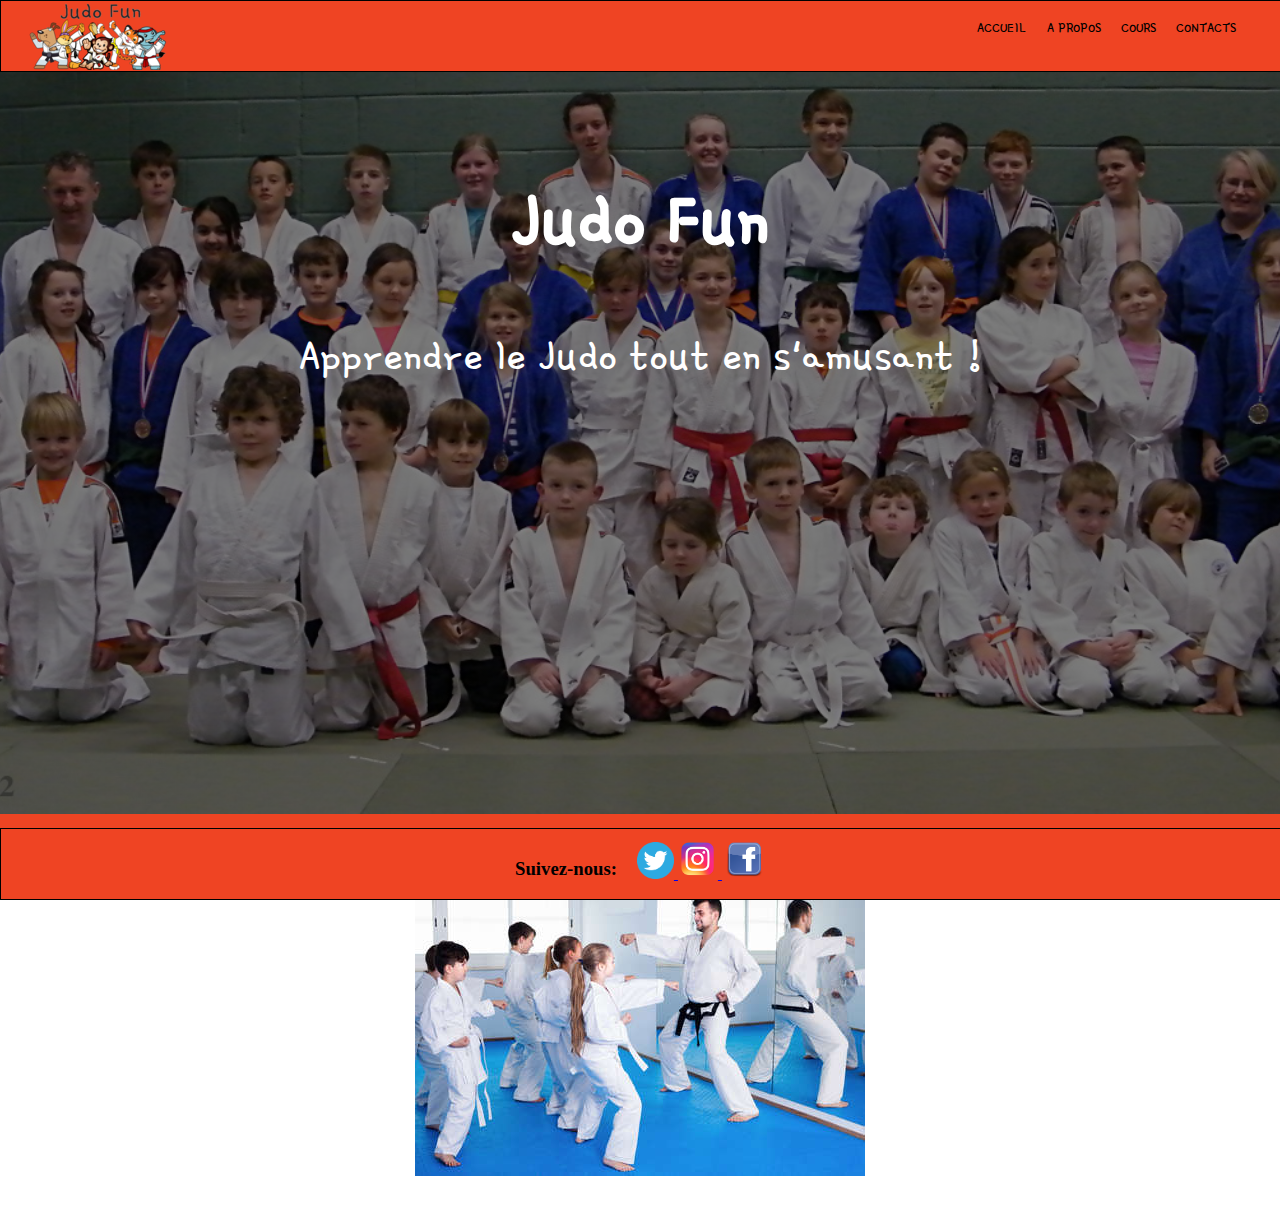
<file: judoFun/index.html>
<!DOCTYPE html>
<html lang="fr">
<head>
    <meta charset="UTF-8">
    <link href="images/logo_judofun_1.png" rel="icon"> <!-- Favicons -->
    <meta http-equiv="X-UA-Compatible" content="IE=edge">
    <meta name="viewport" content="width=device-width, initial-scale=1.0">
    <link rel="stylesheet" href="style.css">
    <link rel="preconnect" href="https://fonts.gstatic.com"> 
<link href="https://fonts.googleapis.com/css2?family=Gamja+Flower&display=swap" rel="stylesheet"> 
    <title>Judo FUN</title>
    
</head>
<body>
  <header>
    <div id="logoJudo">
        <img src="images/logo_judofun_4.png" alt="logo du club judo">
    </div>
    <nav>
        <ul class="responsive">
            <li><a href="index.html">accueil</a></li>
            <li><a href="aPropos.html">A propos</a></li>
            <li><a href="cours.html">cours</a></li>
            <li><a href="contact.html">contacts</a></li>
        </ul>
    </nav>
</header>
  <!--Image du groupe-->
  <div class="hero-image">
    <div class="text">
      <h1>Judo Fun</h1>
      <p>Apprendre le Judo tout en s'amusant !</p>
     </div>
  </div> 
<!-- Actualités -->
<div class="rectangle_rouge">
  <h2><stong>Les News du Club</stong></h2>
</div>

    <div class="slider">
      <div class="slides">
        <div class="slide">
          <img src="images/kid_1.jpg"  alt="enfants tenue judo">
        </div>
        <div class="slide">
          <img src="images/kid_2.jpg" alt="enfants tenue judo">
        </div>
        <div class="slide">
          <img src="images/kid_3.jpg" alt="enfants tenue judo">
        </div>
        <div class="slide">
          <img src="images/kid_4.jpg" alt="enfants tenue judo">
        </div>
        <div class="slide">
          <img src="images/kid_5.jpg" alt="enfants tenue judo">
        </div>
        <div class="slide">
          <img src="images/kid_1.jpg"  alt="enfants tenue judo">
        </div>
      </div>
    </div>
 
<footer>
  <div class="footer">
    <h3>Suivez-nous:</h3>   
      <a href="#" class="logos">
        <img src="images/logo_twitter.png" alt="logo de twitter" width="37px">
        <img src="images/logo_instagram.png" alt="logo de instagram" width="40px">
        <img src="images/logo_facebook.png" alt="logo de facebook" width="45px">
     </a>
  </div>
</footer>
 </body>
</html>
</file>
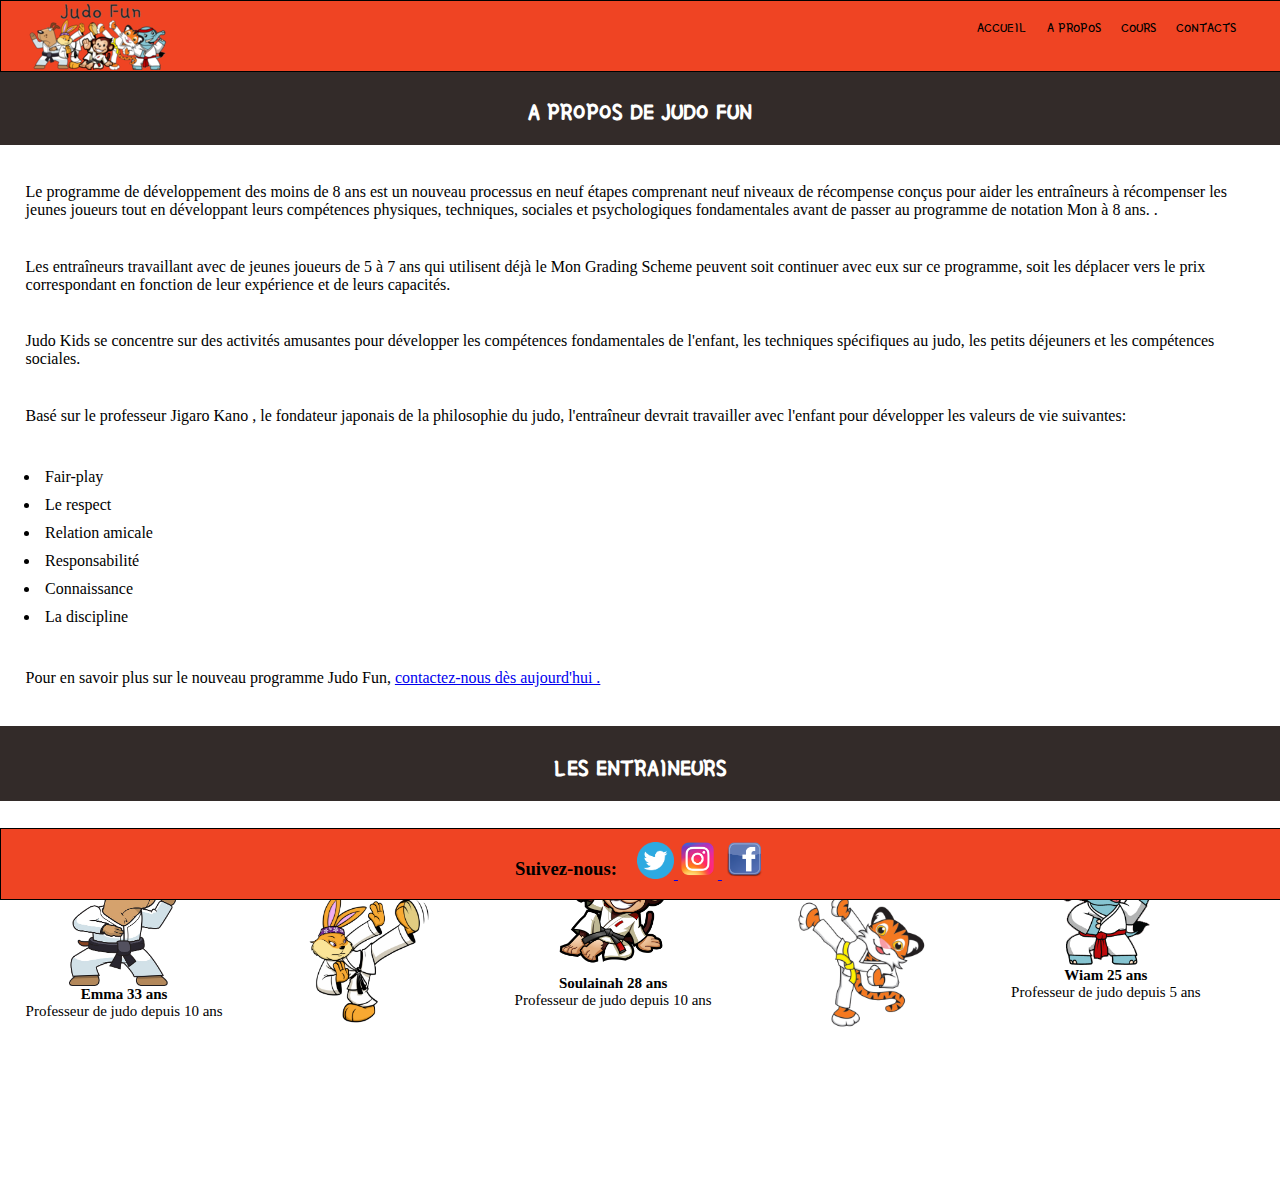
<file: judoFun/aPropos.html>
<!DOCTYPE html>
<html lang="en">
<head>
    <meta charset="UTF-8">
    <link href="images/logo_judofun_1.png" rel="icon"> <!-- Favicons -->
    <meta name="viewport" content="width=device-width, initial-scale=1.0">
    <link rel="stylesheet" href="aPropos.css">
    <link rel="preconnect" href="https://fonts.gstatic.com"> 
    <link href="https://fonts.googleapis.com/css2?family=Gamja+Flower&display=swap" rel="stylesheet">
    <title>Judo Kids</title>
</head>
<body>
    <!--A PROPOS-->
    <header>
            <div id="logoJudo">
                <img src="images/logo_judofun_4.png" alt="logo du club judo">
            </div>
            <nav>
                <ul class="responsive">
                    <li><a href="index.html">accueil</a></li>
                    <li><a href="aPropos.html">A propos</a></li>
                    <li><a href="cours.html">cours</a></li>
                    <li><a href="contact.html">contacts</a></li>
                </ul>
            </nav>
    </header>
    <section>
        <article>
            <h1>a propos de judo fun</h1>
            <p>Le programme de développement des moins de 8 ans est un nouveau processus en neuf étapes comprenant 
                neuf niveaux de récompense conçus pour aider les entraîneurs à récompenser les jeunes joueurs tout 
                en développant leurs compétences physiques, techniques, 
                sociales et psychologiques fondamentales avant de passer au programme de notation Mon à 8 ans. .</p>
            <p>Les entraîneurs travaillant avec de jeunes joueurs de 5 à 7 ans qui utilisent déjà le Mon Grading 
                Scheme peuvent soit continuer avec eux sur ce programme, 
                soit les déplacer vers le prix correspondant en fonction de leur expérience et de leurs capacités.</p>
            <p>Judo Kids se concentre sur des activités amusantes pour développer les compétences fondamentales de l'enfant, 
                les techniques spécifiques au judo, les petits déjeuners et les compétences sociales.</p>
            <p>Basé sur le professeur Jigaro Kano , le fondateur japonais de la philosophie du judo, 
                l'entraîneur devrait travailler avec l'enfant pour développer les valeurs de vie suivantes:</p>
            <ul>
                <li>Fair-play</li>
                <li> Le respect</li>  
                <li> Relation amicale</li>
                <li> Responsabilité</li>
                <li>Connaissance</li>
                <li> La discipline</li>
            </ul>
            <p>Pour en savoir plus sur le nouveau programme Judo Fun, <a href="#">contactez-nous dès aujourd'hui .</a></p>
        </article>
        <article>
            <h1>les entraineurs</h1>
            <div class="imagesJudo">
                <p class="center"><img src="images/judo_dog.png" alt="image de dog" width="110px"><strong>Emma 33 ans</strong> <span>Professeur de judo depuis 10 ans</span></p>
                <p class="center"><strong>Meryem 31 ans</strong> <span>Professeur de judo depuis 2 ans</span><img src="images/judo_bunny.png" alt="image de bunny" width="120px"></p>
                <p class="center"><img src="images/judo_monkey.png" alt="image de monkey" width="120px"><strong>Soulainah 28 ans</strong> <span>Professeur de judo depuis 10 ans</span></p>
                <p class="center"><strong>Marcela 35 ans</strong> <span>Professeur de judo depuis 15 ans</span><img src="images/judo_tiger.png" alt="image de tiger" width="160px"></p>
                <p class="center"><img src="images/judo_elephant.png" alt="image d'elephant" width="110px"><strong>Wiam 25 ans</strong> <span>Professeur de judo depuis 5 ans</span></p>
            </div>
        </article>
    </section>
    <footer>
        <div class="footer">
          <h3>Suivez-nous:</h3>   
            <a href="#" class="logos">
              <img src="images/logo_twitter.png" alt="logo de twitter" width="37px">
              <img src="images/logo_instagram.png" alt="logo de instagram" width="40px">
              <img src="images/logo_facebook.png" alt="logo de facebook" width="45px">
           </a>
        </div>
      </footer>
</body>
</html>
</file>
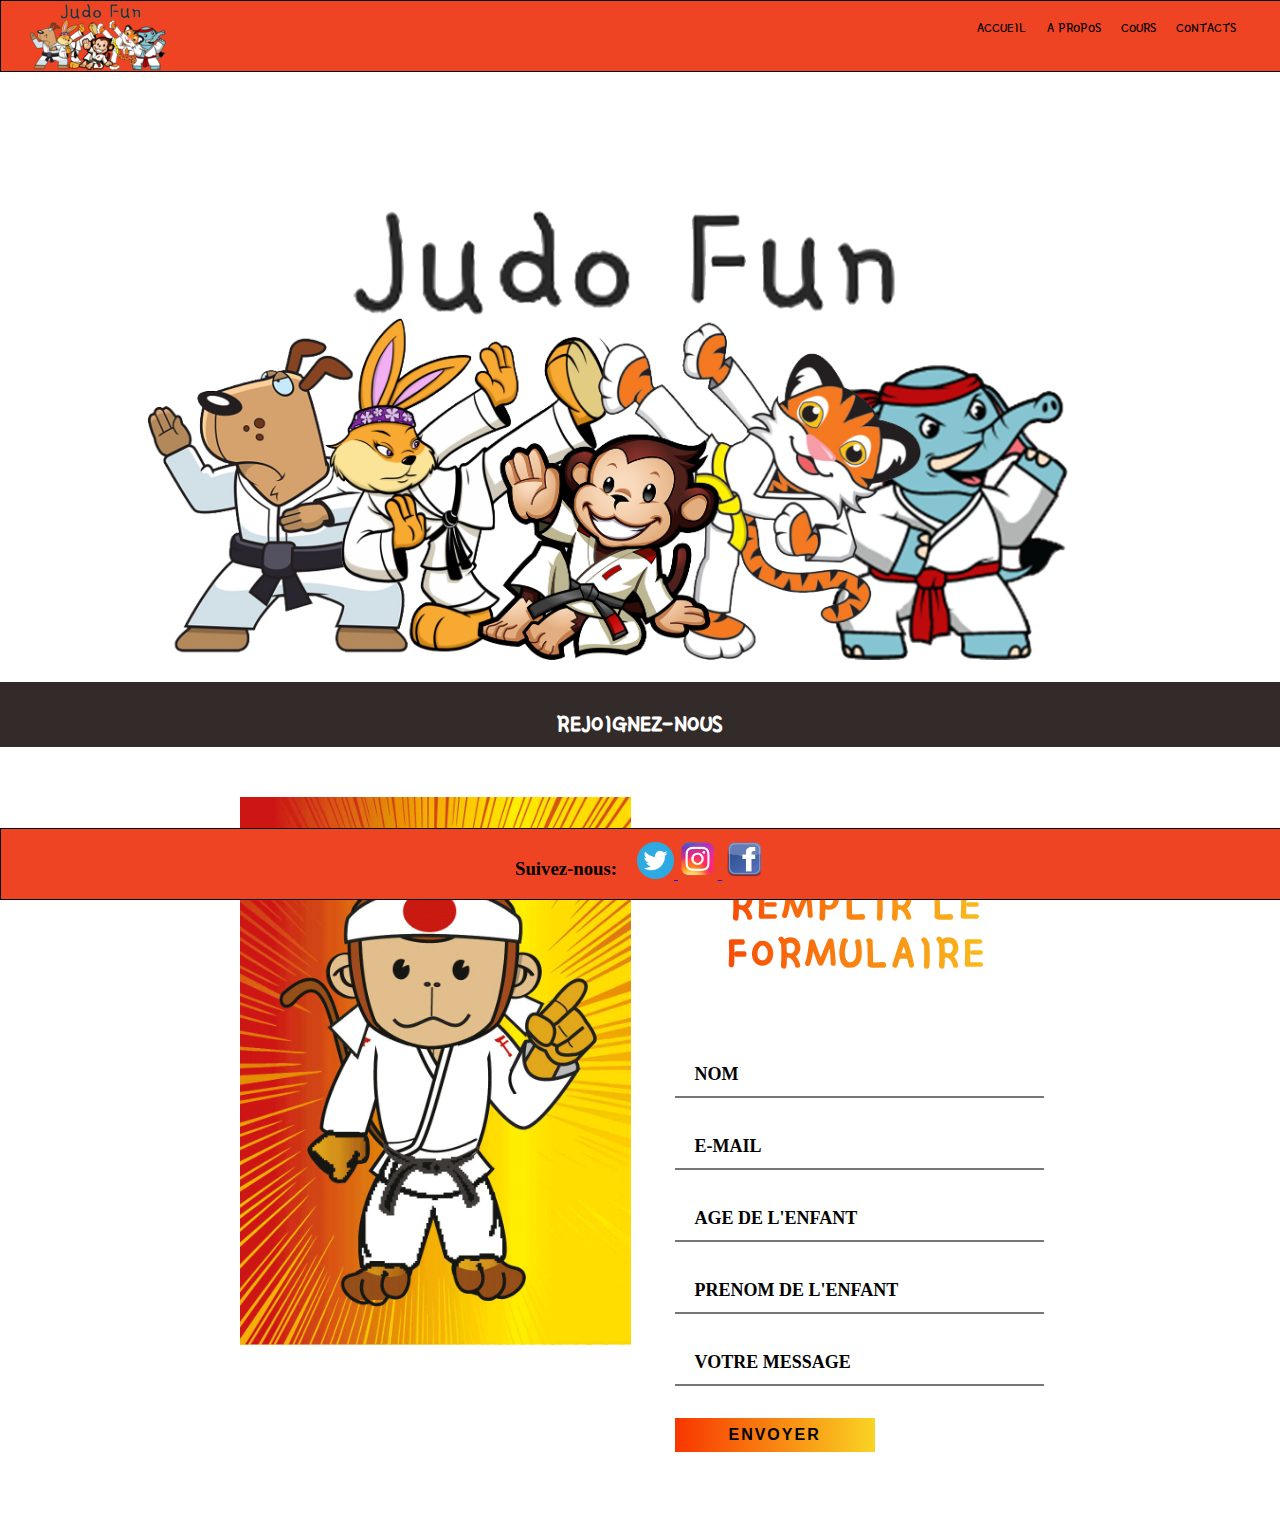
<file: judoFun/contact.html>
<!DOCTYPE html>
<html lang="en">
<head>
    <meta charset="UTF-8">
    <link href="images/logo_judofun_1.png" rel="icon"> <!-- Favicons -->
    <meta name="viewport" content="width=device-width, initial-scale=1.0">
    <link rel="stylesheet" href="contact.css">
    <link href="https://fonts.googleapis.com/css2?family=Gamja+Flower&display=swap" rel="stylesheet">
    <title>Judo_Projet</title>
</head>
<body>
    <header>
        <div id="logoJudo">
            <img src="images/logo_judofun_4.png" alt="logo du club judo">
        </div>
        <nav>
            <ul>
                <li><a href="index.html">accueil</a></li>
                <li><a href="aPropos.html">A propos</a></li>
                <li><a href="cours.html">cours</a></li>
                <li><a href="contact.html">contacts</a></li>
            </ul>
        </nav>
</header>
    <div class="banniere">
        <img class="pic" src="images/logo_judofun_8.png" alt="judo_logo">
    </div>
    <h2>rejoignez-nous</h2>
    <section class="get-in-touch">
       
        <div class="flex-section">
            <div>
                <img src="images/judo_gif.gif" alt="" width=90%>
            </div>
                <form class="contact-form row">
                    <h1 class="title">VEUILLEZ REMPLIR LE FORMULAIRE</h1>
                   <div class="form-field col-lg-6">
                      <input id="name" class="input-text js-input" type="text" required>
                      <label class="label" for="name">NOM</label>
                   </div>
                   <div class="form-field col-lg-6 ">
                      <input id="email" class="input-text js-input" type="email" required>
                      <label class="label" for="email">E-MAIL</label>
                   </div>
                   <div class="form-field col-lg-6 ">
                      <input id="number" class="input-text js-input" type="number" min="4" max="15" required>
                      <label class="label" for="company">AGE DE L'ENFANT</label>
                   </div>
                   <div class="form-field col-lg-6">
                        <input id="name" class="input-text js-input" type="text" required>
                        <label class="label" for="name">PRENOM DE L'ENFANT</label>
                    </div>
                   <div class="form-field col-lg-12">
                      <input id="message" class="input-text js-input" type="text" required>
                      <label class="label" for="message">VOTRE MESSAGE</label>
                   </div>
                   <div class="form-field col-lg-12">
                      <input class="submit-btn" type="submit" value="envoyer">
                   </div>
                </form>
             </section>
            </div>
        </section>

        <footer>
            <div class="footer">
              <h3>Suivez-nous:</h3>   
                <a href="#" class="logos">
                  <img src="images/logo_twitter.png" alt="logo de twitter" width="37px">
                  <img src="images/logo_instagram.png" alt="logo de instagram" width="40px">
                  <img src="images/logo_facebook.png" alt="logo de facebook" width="45px">
               </a>
            </div>
          </footer>
</body>
</html>
</file>
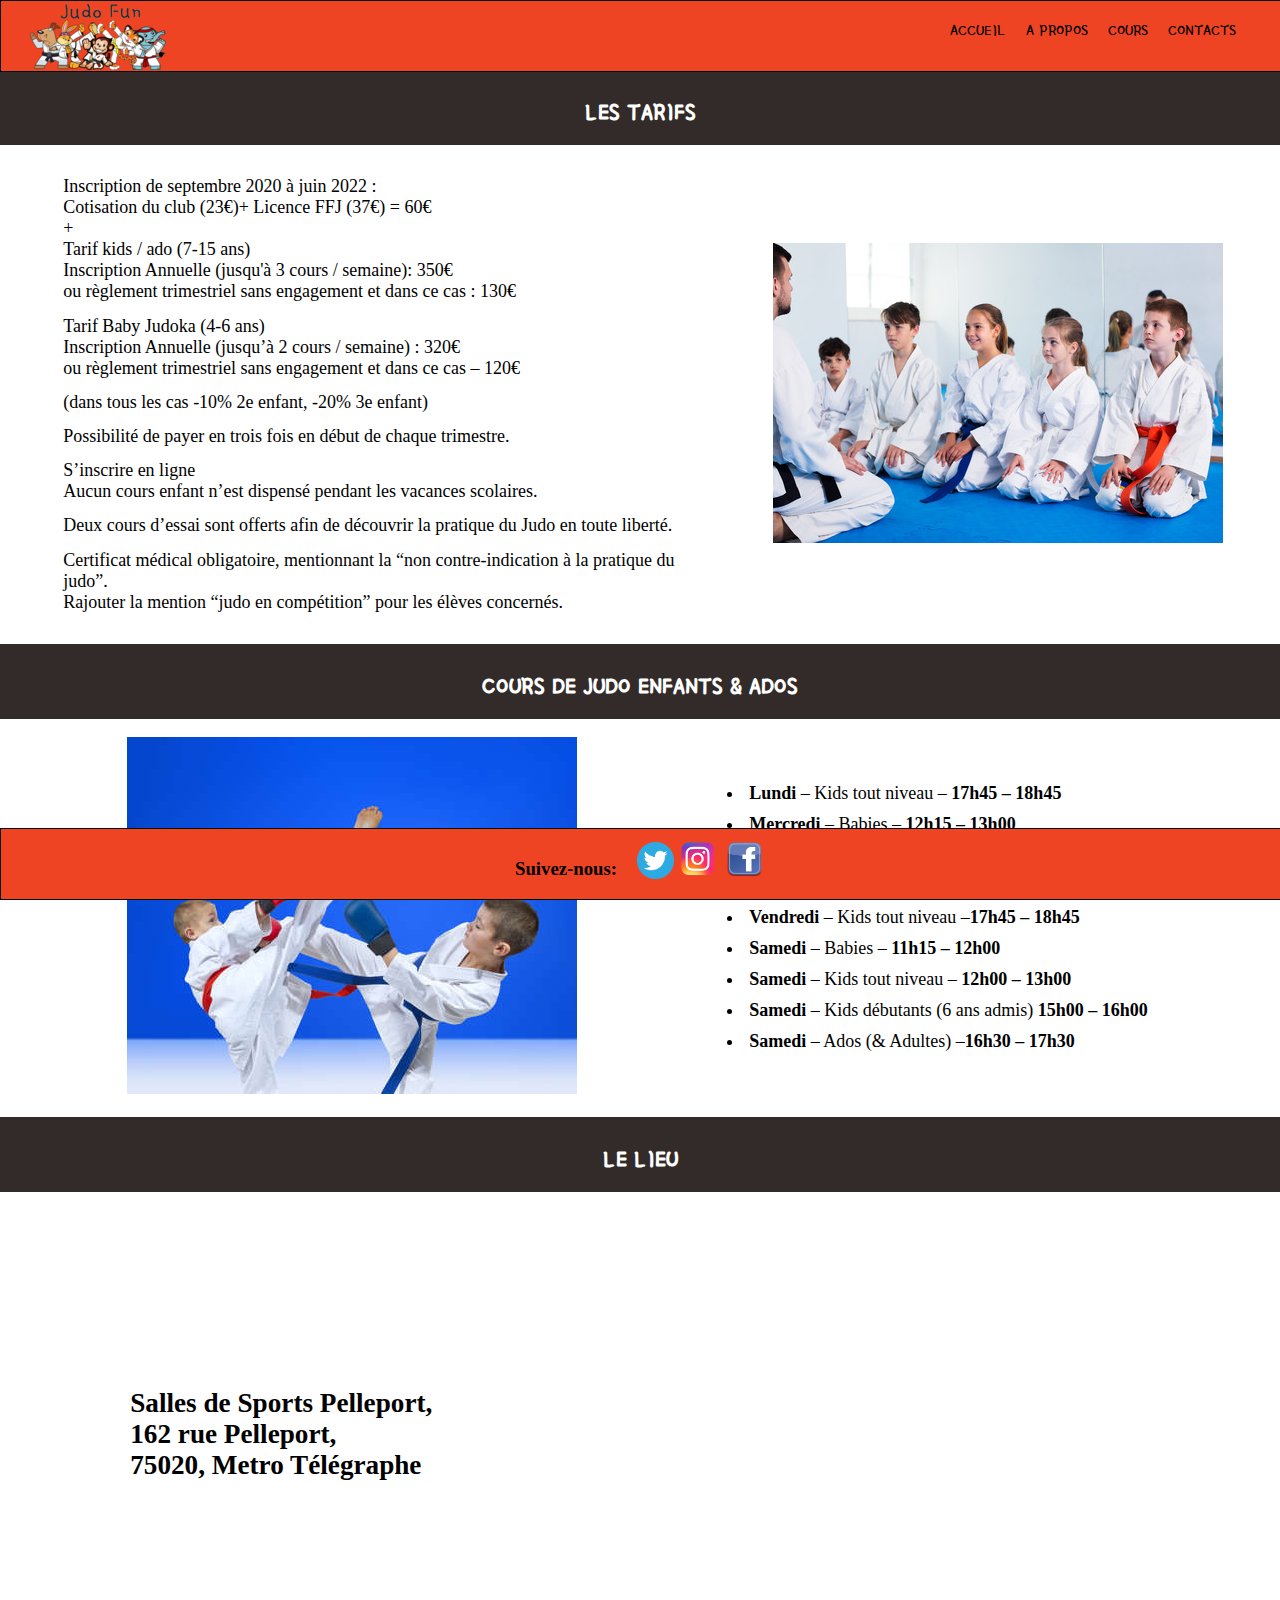
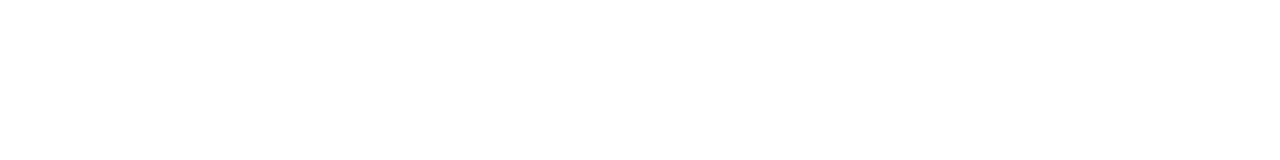
<file: judoFun/cours.html>
<!DOCTYPE html>
<html lang="fr">
<head>
    <meta charset="UTF-8">
    <link href="images/logo_judofun_1.png" rel="icon"> <!-- Favicons -->
    <meta http-equiv="X-UA-Compatible" content="IE=edge">
    <meta name="viewport" content="width=device-width, initial-scale=1.0">
    <link rel="stylesheet" href="cours.css">
    <link rel="preconnect" href="https://fonts.gstatic.com"> 
<link href="https://fonts.googleapis.com/css2?family=Gamja+Flower&display=swap" rel="stylesheet"> 
    <title>Judo Kids</title>
    
</head>
<body>
    <header>
        <div id="logoJudo">
            <img src="images/logo_judofun_4.png" alt="logo du club judo">
        </div>
        <nav>
            <ul class="responsive">
                <li><a href="index.html">accueil</a></li>
                <li><a href="aPropos.html">A propos</a></li>
                <li><a href="cours.html">cours</a></li>
                <li><a href="contact.html">contacts</a></li>
            </ul>
        </nav>
    </header>   
<section>
    <article>
        <h1 class="Tarifs">LES TARIFS</h1>
        <div class="inscription">
            <div class="texte">
                <p>Inscription de septembre 2020 à juin 2022 :<br>
                 Cotisation du club (23€)+ Licence FFJ (37€) = 60€<br>
                 + <br>Tarif kids / ado (7-15 ans)<br>
                Inscription Annuelle (jusqu'à 3 cours / semaine): 350€<br>
                ou règlement trimestriel sans engagement et dans ce cas : 130€</p>
                <p>Tarif Baby Judoka (4-6 ans)<br>
                Inscription Annuelle (jusqu’à 2 cours / semaine) : 320€<br>
                ou règlement trimestriel sans engagement et dans ce cas – 120€</p>
                <p>(dans tous les cas -10% 2e enfant, -20% 3e enfant)</p>
                <p>Possibilité de payer en trois fois en début de chaque trimestre.</p>
                <p>S’inscrire en ligne<br>
                Aucun cours enfant n’est dispensé pendant les vacances scolaires.</p>
                <p>Deux cours d’essai sont offerts afin de découvrir la pratique du Judo en toute liberté.<br>
                <p>Certificat médical obligatoire, mentionnant la “non contre-indication à la pratique du judo”.<br>Rajouter la mention “judo en compétition” pour les élèves concernés.</p>
            </div>
            <div>
            <img id="enfant" src="images/kid_5.jpg" alt="enfantjudo" width="100%">
            </div>
        </div>
    </article> 
    <article>
        <h1>COURS DE JUDO ENFANTS & ADOS</h1>
    <div class="gridhoraire">
        <div>
            <img class="kidscombat" src="images/kid_4.jpg" alt="kidscombat">
        </div>     
        <ul>
            <li><strong>Lundi</strong> – Kids tout niveau – <strong>17h45 – 18h45</strong></li>
            <li><strong>Mercredi</strong> – Babies – <strong>12h15 – 13h00</strong> </li>
            <li><strong>Mercredi</strong> – Kids débutants – <strong>17h00 – 18h00</strong> </li>
            <li><strong>Mercredi</strong> – Kids avancés & Ados – <strong>18h00 – 19h00</strong> </li>
            <li><strong>Vendredi</strong> – Kids tout niveau –<strong>17h45 – 18h45</strong></li>
            <li><strong>Samedi</strong> – Babies – <strong>11h15 – 12h00</strong></li>
            <li><strong>Samedi</strong> – Kids tout niveau – <strong>12h00 – 13h00</strong></li>
            <li><strong>Samedi</strong> – Kids débutants (6 ans admis) <strong> 15h00 – 16h00</strong></li>
            <li><strong>Samedi</strong> – Ados (& Adultes) –<strong>16h30 – 17h30</strong></li>
        </ul>
    </div>
    </article> 
    <article class="lieu">
        <h1>LE LIEU</h1>
        <div class="grid">
            <p class="adresse"><strong>Salles de Sports Pelleport, <br>162 rue Pelleport,<br> 75020, Metro Télégraphe</strong></p>
            <iframe class="plan" src="https://www.google.com/maps/embed?pb=!1m18!1m12!1m3!1d2624.229439447855!2d2.395822715872833!3d48.872902507638344!2m3!1f0!2f0!3f0!3m2!1i1024!2i768!4f13.1!3m3!1m2!1s0x47e66d965fb28bc1%3A0xe794013b8bc7a26e!2sSalles%20De%20Sport%20Pelleport!5e0!3m2!1sfr!2sfr!4v1614598957367!5m2!1sfr!2sfr" width="600" height="450" style="border:0;" allowfullscreen="" loading="lazy"></iframe>
        </div>
    </article>
    </section>
    <footer>
        <div class="footer">
          <h3>Suivez-nous:</h3>   
            <a href="#" class="logos">
              <img src="images/logo_twitter.png" alt="logo de twitter" width="37px">
              <img src="images/logo_instagram.png" alt="logo de instagram" width="40px">
              <img src="images/logo_facebook.png" alt="logo de facebook" width="45px">
           </a>
        </div>
      </footer>
 </body>
</html>
</file>
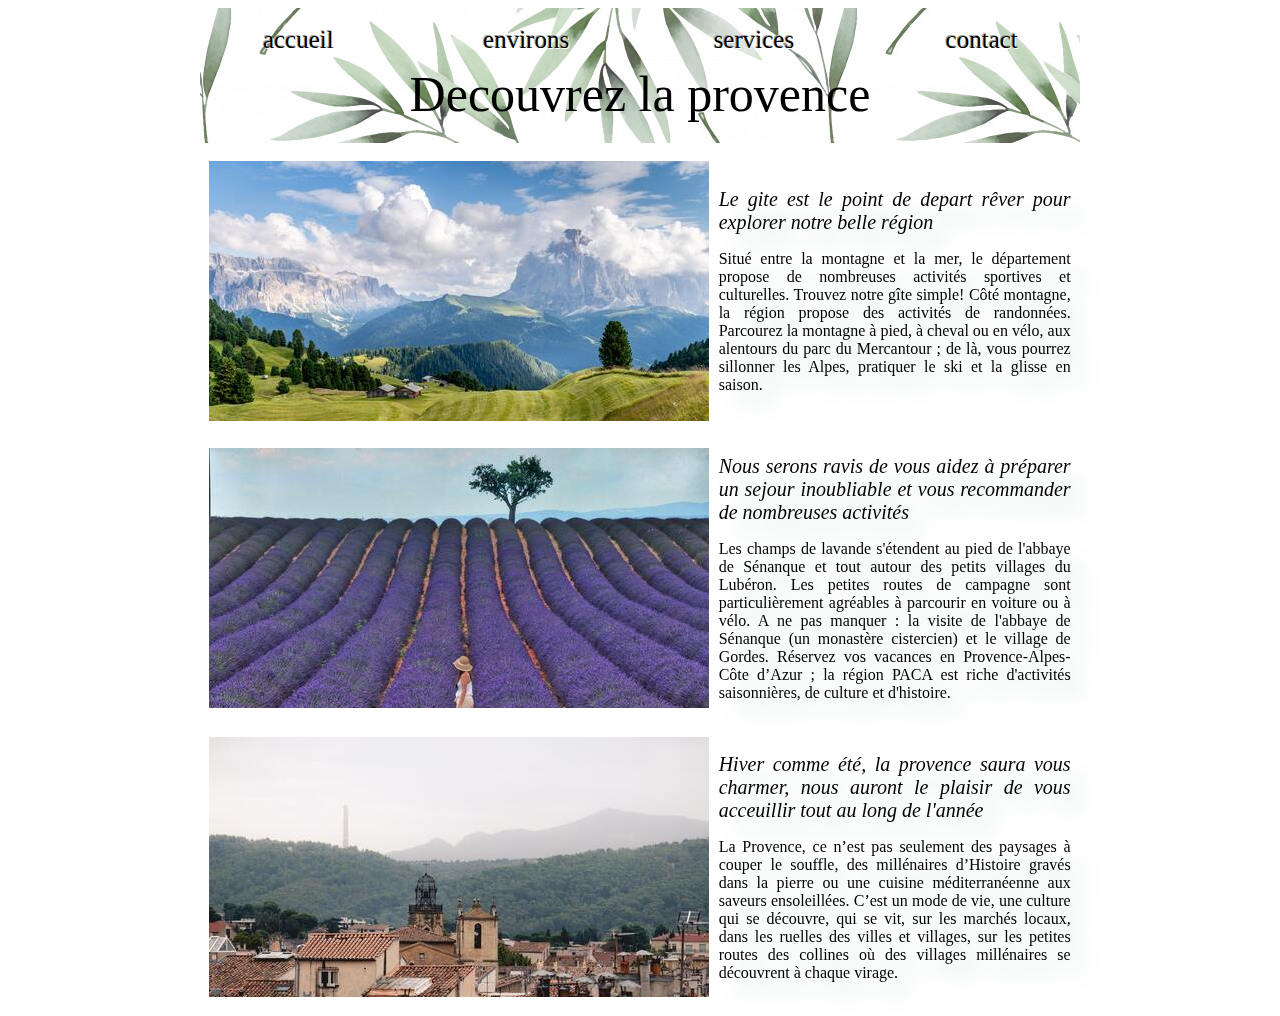
<file: Maison-de-reves/provence.html>
<!DOCTYPE html>
<html lang="en">
<head>
    <meta charset="UTF-8">
    <link href="images/ban.jpeg" rel="icon"> <!-- Favicons -->
    <meta http-equiv="X-UA-Compatible" content="IE=edge">
    <meta name="viewport" content="width=device-width, initial-scale=1.0">
    <link rel="stylesheet" href="provence.css">
    <title>projet gite</title>
</head>
<body>
    <header id="header_in_accueil">
        <nav>
          <a class="link_in_nav" href="index.html">accueil</a>
          <a class="link_in_nav" href="provence.html">environs</a>
          <a class="link_in_nav" href="index_clara.html">services</a>
          <a class="link_in_nav" href="louiza.html">contact</a>
        </nav>
        <h1>Decouvrez la provence</h1>
      </header>
    <section class="region_provence">
        <article>
            <div class="slider">
                <div class="slides">
                    <div class="slide">
                        <img src="images/chavdar500px.jpg"alt="photo des montagnes Alpes en Provnce">
                    </div>
                    <div class="slide">
                        <img src="images/hassan-500px.jpg" alt="photo des montagnes Alpes en Provnce">
                    </div>
                    <div class="slide">
                        <img src="images/anton-s-500px.jpg" alt="photo de la mer Alpes en Provnce">
                    </div>
                </div>
            </div>
            <div class="description">
                <h2>Le gite est le point de depart rêver pour explorer notre belle région </h2>
                <p>Situé entre la montagne et la mer, le département propose de nombreuses activités sportives et culturelles. Trouvez notre gîte simple!
                    Côté montagne, la région propose des activités de randonnées. 
                    Parcourez la montagne à pied, à cheval ou en vélo,  aux alentours du parc du Mercantour ; de là, vous pourrez sillonner les Alpes, pratiquer le ski et la glisse en saison.</p>
            </div>
        </article>
        <article>
            <div class="slider">
                <div class="slides">
                    <div class="slide">
                        <img src="images/bara500px.jpg" alt="photo de champs de lavande en Provence">
                    </div>
                    <div class="slide">
                        <img src="images/nicolas-lafarg500px.jpg" alt="photo parachute en Provence">
                    </div>
                    <div class="slide">
                        <img src="images/clement-gri500px.jpg" alt="photo de couché de soleil">
                    </div>
                </div>
            </div>
            <div class="description">
                <h2>Nous serons ravis de vous aidez à préparer un sejour inoubliable et vous recommander de nombreuses activités</h2>
                <p>Les champs de lavande s'étendent au pied de l'abbaye de Sénanque et tout autour des petits villages du Lubéron. 
                    Les petites routes de campagne sont particulièrement agréables à parcourir en voiture ou à vélo. 
                    A ne pas manquer : la visite de l'abbaye de Sénanque (un monastère cistercien) et le village de Gordes. 
                    Réservez vos vacances en Provence-Alpes-Côte d’Azur ; la région PACA est riche d'activités saisonnières, de culture et d'histoire.</p>
            </div>
        </article>
        <article>
            <div class="slider">
                <div class="slides">
                    <div class="slide">
                        <img src="images/kevin500px.jpg" alt="photo montre le paysage d'un village en provence">
                    </div>
                    <div class="slide">
                        <img src="images/auriane-500px.jpg" alt="photo montre une maison  café en provence">
                    </div>
                    <div class="slide">
                        <img src="images/artur-al500px.jpg" alt="photo prise de nuit en provence">
                    </div>
                </div>
            </div>
            <div class="description">
                 <h2>Hiver comme été, la provence saura vous charmer, nous auront le plaisir de vous acceuillir tout au long de l'année</h2>
                <p> La Provence, ce n’est pas seulement des paysages à couper le souffle, des millénaires d’Histoire gravés dans la pierre ou une cuisine méditerranéenne aux saveurs ensoleillées. C’est un mode de vie, une culture qui se découvre, qui se vit, sur les marchés locaux, dans les ruelles des villes et villages, sur les petites routes des collines où des villages millénaires se découvrent à chaque virage. </p>
            </div>
        </article>
    </section>

</body>
</html>
</file>
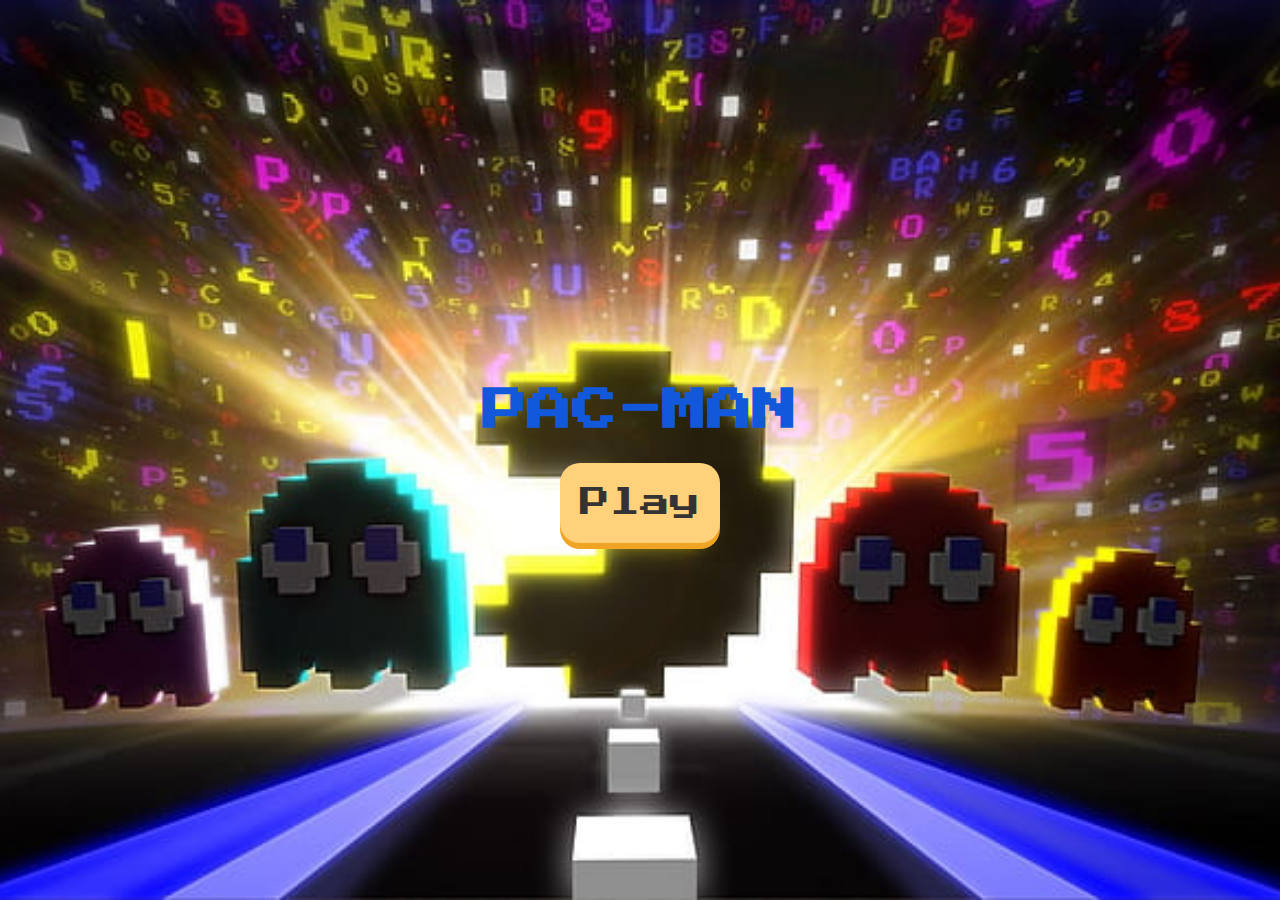
<file: Pac-Man/start.html>
<!DOCTYPE html>
<html>
<head>
<meta name="viewport" content="width=device-width, initial-scale=1">
<link href="https://fonts.googleapis.com/css2?family=Press+Start+2P&display=swap" rel="stylesheet"> 
<link rel="stylesheet" href="start.css">
</head>
<body>
<div class="hero-image">
    <h1>PAC-MAN</h1>
    <a href="index.html"class="click" >Play</a>
</div>
<audio id="track"> <!--bouton musique-->
  <source src="sound/pacman-original-theme.mp3" type="audio/mpeg" />
</audio>
</body>
</html>
</file>
<file: judoFun/style.css>
body, html {
  width: 100%;
  height: 100%;
  margin: 0%;
}
h1, h2{
  font-family: 'Gamja Flower', cursive;
  font-size: 1.7em;
}
/*Navbar Fixed Top*/
/*Navbar Fixed Top*/
header{
  display: flex;
  justify-content: space-between;
  position: fixed;
  border: 1px solid black;
  width: 100%;
  background-color: #EF4423;
  height: 70px;
  overflow: hidden;
  top: 0%;
  z-index: 4;
}
nav ul {
  display: flex;
  list-style: none;
  font-family: 'Gamja Flower', cursive;
  padding-right: 35px;
}

nav a{
  text-decoration: none;
  padding: 0 10px;
  color: black;
  text-transform: uppercase;
}
nav a:hover {
  color: white;
}
#logoJudo{
  margin-left:2%;
}
/* The hero image */
.hero-image {
/* for a darken background effect to make the text easier to read */
background-image: linear-gradient(rgba(0, 0, 0, 0.5), rgba(0, 0, 0, 0.5)), url("images/kid_6.jpg");
/* Set a specific height */
height: 85%;
/* to position and center the image to scale on all screens but does it really work???*/

background-position: center;
background-repeat: no-repeat;
background-size: cover;
position: relative;
margin-top: 3.8%;
}

/* text in the middle of the image */
.text {
color: white;
font-family: 'Gamja Flower', cursive;
font-size: 3rem;
width: 100%;
text-align: center;

padding-top: 5%;

}

/* Actualités */
.rectangle_rouge{
  width: 100%;
  height: 70px;
  background: #EE4423;
  position: relative;

}
h2{
  position: absolute;
  margin-left: 45%;
  margin-top: 10px;
  padding: 10px;
  font-family:'Gamja Flower', cursive;
  font-size: 1.7em;
  color: white;
}
/* The Slideshow */


.slides{
  display: flex;
  width : calc(450*5);
animation: glisse 10s infinite;
}
.slider{
  width: 450px;
  height: 340px;
  overflow: hidden;
  margin: 0px auto;

}
@keyframes glisse {
  0% {
      transform: translateX(0);
  }
  10% {
      transform: translateX(0);
  }
  20% {
    transform: translateX(0);
}
  
  33% {
      transform: translateX(-450px);
  }
  43% {
      transform: translateX(-450px);
  }
  66% {
      transform: translateX(-900px);
  }
  76% {
      transform: translateX(-900px);
  }
  100% {
      transform: translateX(0);
  }
}
footer{
  display: flex;
  justify-content: space-between;
  position: fixed;
  bottom: 0%;
  border: 1px solid black;
  width: 100%;
  background-color: #EF4423;
  overflow: hidden;
  height: 70px;
}

.footer{
  display: flex;
  justify-content: center;
  width: 100%;
}
h3{
  padding: 10px;
}
.logos{
  margin: 10px;
}
@media screen and (max-width: 700px){
  .text {
    margin-top: 60%;
    }

  .responsive{
      font-size: 32px;
  }
   header{
      flex-direction: column;
      align-items: center;
      height: 270px;
      font-size: 32px;
  }
  nav ul{
      flex-direction: column; 
      position: relative;
      bottom: 5%;
  }
 #logoJudo img{
  position: relative;
  top: 19%;
 }
 
}
</file>
<file: judoFun/aPropos.css>
/* A PROPOS DE MOI */
body{
    margin: 0%;
    width: 100%;  
}
h1, h2{
    font-family: 'Gamja Flower', cursive;
    font-size: 1.7em;
}
/*Navbar Fixed Top*/
header{
    display: flex;
    justify-content: space-between;
    position: fixed;
    border: 1px solid black;
    width: 100%;
    background-color: #EF4423;
    height: 70px;
    overflow: hidden;
    top: 0%;
}
nav ul {
    display: flex;
    list-style: none;
    font-family: 'Gamja Flower', cursive;
    padding-right: 35px;
}
nav a{
    text-decoration: none;
    padding: 0 10px;
    color: black;
    text-transform: uppercase;
}
nav a:hover {
    color: white;
}
#logoJudo{
    margin-left:2%;
}
/*End header*/
section{
    margin-top: 70px;
}
article h1{
    text-align: center;
    text-transform: uppercase;
    background-color: #332B29;
    color: white;
    height: 40px;
    padding-top: 25px;
    padding-bottom: 10px;
}
article p{
    margin: 3% 2%;
}
article ul li{
padding: 5px;
}
/* coaches part is stylized with flexboxes */
.imagesJudo{
    display: flex;
    margin-bottom: 10%;
}
.center{
display: flex;
flex-direction: column;
align-items: center;
font-size: 15px;
}
/*Navbar Fixed bottom*/
footer{
    display: flex;
    justify-content: space-between;
    position: fixed;
    bottom: 0%;
    border: 1px solid black;
    width: 100%;
    background-color: #EF4423;
    overflow: hidden;
    height: 70px;
  }
  
  .footer{
    display: flex;
    justify-content: center;
    width: 100%;
  }
  h3{
    padding: 10px;
  }
  .logos{
    margin: 10px;
  }

/* @media screen and (min-width: 1280px){
    body{
        font-size: 20px;
    }
    .imagesJudo .center{
        width:100%;
    }
    .imagesJudo .center img{
        width:200px
    }

} */
@media screen and (max-width: 700px){
    .imagesJudo{
        flex-direction: column;
        border: 1px solid green;
    }
    .responsive{
        font-size: 32px;
    }
     header{
        flex-direction: column;
        align-items: center;
        height: 270px;
        font-size: 32px;
    }
    nav ul{
        flex-direction: column; 
        position: relative;
        bottom: 5%;
    }
   #logoJudo img{
    position: relative;
    top: 19%;
   }
   section{
       margin-top: 250px;
   }
  
}
</file>
<file: judoFun/contact.css>
/*Add a font-size and/or change font-family*/
body{
    margin: 0%;
    width: 100%;  
}
h1, h2{
    font-family: 'Gamja Flower', cursive;
    font-size: 1.7em;
}
/*Navbar Fixed Top*/
header{
    display: flex;
    justify-content: space-between;
    position: fixed;
    border: 1px solid black;
    width: 100%;
    background-color: #EF4423;
    height: 70px;
    overflow: hidden;
    top: 0%;
    z-index: 1;
}
nav ul {
    display: flex;
    list-style: none;
    font-family: 'Gamja Flower', cursive;
    padding-right: 35px;
}

nav a{
    text-decoration: none;
    padding: 0 10px;
    color: black;
    text-transform: uppercase;
}
nav a:hover {
    color: white;
}
#logoJudo{
    margin-left:2%;
}
/*End header*/

.banniere{
    margin-top: 15%;
}
.pic{
    width: 75%;
    margin: auto 10%;
    display: block;
}
.flex-section{
    display: flex;
}
h2{
    text-align: center;
    text-transform: uppercase;
    background-color: #332B29;
    color: white;
    height: 40px;
    padding-top: 25px;
}
.get-in-touch {
    max-width: 800px;
    margin: 50px auto;
    position: relative;
  }
  .get-in-touch .title {
    text-align: center;
    text-transform: uppercase;
    letter-spacing: 3px;
    font-size: 3.2em;
    line-height: 48px;
    padding-bottom: 48px;
       color: #5543ca;
      background: #5543ca;
      background: -moz-linear-gradient(to right, #f83600 0%, #f9d423 100%) !important;
      background: -webkit-linear-gradient(to right, #f83600 0%, #f9d423 100%) !important;
      background: linear-gradient(to right, #f83600 0%, #f9d423 100%) !important;
      -webkit-background-clip: text !important;
      -webkit-text-fill-color: transparent !important;
  }
  .contact-form .form-field {
    position: relative;
    margin: 32px 0;
  }
  .contact-form .input-text {
    display: block;
    width: 100%;
    height: 36px;
    border-width: 0 0 2px 0;
    font-size: 18px;
    line-height: 26px;
    font-weight: 400;
  }
  .contact-form .input-text:focus {
    outline: none;
  }
  .contact-form .input-text:focus + .label,
  .contact-form .input-text.not-empty + .label {
    -webkit-transform: translateY(-24px);
            transform: translateY(-24px);
  }
  .contact-form .label {
    position: absolute;
    left: 20px;
    bottom: 11px;
    font-size: 18px;
    line-height: 26px;
    font-weight: bold;
    cursor: text;
    transition: -webkit-transform .2s ease-in-out;
    transition: transform .2s ease-in-out;
    transition: transform .2s ease-in-out, 
    -webkit-transform .2s ease-in-out;
  }
  .contact-form .submit-btn {
    display: inline-block;
    background-color: #000;
     background-image: linear-gradient(to right, #f83600 0%, #f9d423 100%);
    color: black;
    font-weight: bold;
    text-transform: uppercase;
    letter-spacing: 2px;
    font-size: 16px;
    padding: 8px 16px;
    border: none;
    width:200px;
    cursor: pointer;
  }

/*Navbar Fixed bottom*/

footer{
    display: flex;
    justify-content: space-between;
    position: fixed;
    bottom: 0%;
    border: 1px solid black;
    width: 100%;
    background-color: #EF4423;
    overflow: hidden;
    height: 70px;
  }
  
  .footer{
    display: flex;
    justify-content: center;
    width: 100%;
  }
  h3{
    padding: 10px;
  }
  .logos{
    margin: 10px;
  }


  @media screen and (max-width: 700px){
    header{
       flex-direction: column;
       align-items: center;
       height: 290px;
       font-size: 2px;
   }

   nav ul{
       flex-direction: column; 
       position: relative;
       bottom: 15%;
   }
  #logoJudo img{
   position: relative;
   top: 19%;
  }
  .flex-section{
    flex-direction: column;
}
section{
    margin-top: 40;
}
 
}
</file>
<file: judoFun/cours.css>
body{
    width: 100%;
    margin: 0%;
}
h1, h2{
    font-family: 'Gamja Flower', cursive;
    font-size: 1.7em;
}
/*Navbar Fixed Top*/
header{
    display: flex;
    justify-content: space-between;
    position: fixed;
    border: 1px solid black;
    width: 100%;
    background-color: #EF4423;
    height: 70px;
    overflow: hidden;
    top: 0%;
}
nav ul {
    display: flex;
    list-style: none;
    font-family: 'Gamja Flower', cursive;
    padding-right: 35px;
}
nav a{
    text-decoration: none;
    padding: 0 10px;
    color: black;
    text-transform: uppercase;
}
nav a:hover {
    color: white;
}
#logoJudo{
    margin-left:2%;
}
/* Section */
section{
    margin-top: 70px;
}
article h1{
    text-align: center;
    text-transform: uppercase;
    background-color: #332B29;
    color: white;
    height: 40px;
    padding-top: 25px;
}
article p{
    margin: 2% 1%;
}
article ul li{
padding: 5px;
}
span{
    display: block;
    text-align: center;
}
strong{
    display: inline-block;
}
.imagesJudo{
    display: flex;
    margin-left: 5px;
}
.center{
    text-align: center;
    margin-bottom: 10%;
}
.center p, a{
    text-decoration: none;
}
.inscription {
    display: flex;
    flex-direction: row;
    justify-content: space-evenly;
    align-items: center;
}

.texte {
    font-size: 1em;
}

.gridhoraire {
    display: flex;
    flex-direction: row;
    justify-content: space-evenly;
    align-items: center;
}

.grid {
    display: flex;
    flex-direction: row;
    justify-content: space-evenly;
    margin-bottom: 100px;
    align-items: center;
}

/* .kidscombat {
    margin-left: -150px;
    width: 500px;
    margin-right: 400px;
} */
/* .plan {
    margin-left: 300px;
} */
.adresse {
    font-size: 1.7em;
    /* margin-left: 300px; */
}
h1 {
    color: white;
    font-size: 1.7em;
    background-color: #332B29;
    padding: 10px;
    text-align: center;
    font-family: 'Gamja Flower', cursive;
}

p {
    margin-left: 20px;
    font-size: 18px;
}

ul {
    font-size: 18px;
}
h1, h2{
    font-family: 'Gamja Flower', cursive;
    font-size: 1.7em;
}
/*Navbar Fixed bottom*/
footer{
    display: flex;
    justify-content: space-between;
    position: fixed;
    bottom: 0%;
    border: 1px solid black;
    width: 100%;
    background-color: #EF4423;
    overflow: hidden;
    height: 70px;
  }
  
  .footer{
    display: flex;
    justify-content: center;
    width: 100%;
  }
  h3{
    padding: 10px;
  }
  .logos{
    margin: 10px;
  }
/* @media screen and (max-width: 768px){
    .right{
        width: 50%;
    }
    .imagesJudo{
        display: flex;
       margin-right: 15px;
    }
    h1{
        font-size: 30px;
    }
} */
@media screen and (max-width: 700px){
     header{
        flex-direction: column;
        align-items: center;
        height: 270px;
        font-size: 52px;
    }
    .responsive{
        font-size: 32px;
    }
    nav ul{
        flex-direction: column; 
        position: relative;
        bottom: 5%;
    }
   #logoJudo img{
    position: relative;
    top: 19%;
   }
   section{
       margin-top: 250px;
   }
   .inscription, .grid, .gridhoraire {
    flex-direction: column;
    }
    .texte, p{
        font-size: 20px;
    }
    .plan{
        width: 80%;
    }
    .kidscombat{
        width: 100%;
    }
}
</file>
<file: Maison-de-reves/provence.css>
html {
  padding: 0% 15%;
  font-size: 62.5%;
}

#header_in_accueil {
  background-image: url("images/ban.jpg");
  width: 100%;
  height: 10vh;
  height: 15vh;
  display: -webkit-box;
  display: -ms-flexbox;
  display: flex;
  -webkit-box-pack: center;
      -ms-flex-pack: center;
          justify-content: center;
  -ms-flex-wrap: wrap;
      flex-wrap: wrap;
}

#header_in_accueil nav {
  width: 100%;
  padding: 1% 5%;
  display: -webkit-box;
  display: -ms-flexbox;
  display: flex;
  -webkit-box-pack: justify;
      -ms-flex-pack: justify;
          justify-content: space-between;
}

#header_in_accueil nav a {
  text-decoration: none;
  color: #000;
  text-shadow: 1px 1px 0 #ffffff, -1px -1px 0 #a1a1a1;
  width: 7vw;
  height: 2vh;
  text-align: center;
  padding: 1.2%;
  border-radius: 5%;
  font-size: 2.5rem;
}

#header_in_accueil nav a:hover {
  text-transform: uppercase;
}

#header_in_accueil h1 {
  font-family: 'Bitter', serif;
  font-weight: 500;
  font-size: 2.4rem;
  font-size: 5rem;
  background-color: white;
  display: inline-block;
  background: transparent;
  margin-top: 2px;
}

article {
  display: -webkit-box;
  display: -ms-flexbox;
  display: flex;
  -webkit-box-pack: space-evenly;
      -ms-flex-pack: space-evenly;
          justify-content: space-evenly;
  -webkit-box-align: center;
      -ms-flex-align: center;
          align-items: center;
  margin: 2% auto;
  width: 100%;
}

article .description {
  width: 40%;
  text-align: justify;
  -webkit-filter: drop-shadow(16px 16px 10px #cdddd5);
          filter: drop-shadow(16px 16px 10px #cdddd5);
}

article .description h2 {
  font-family: 'Bitter', serif;
  font-weight: 300;
  font-style: italic;
  font-size: 2rem;
}

article .description p {
  font-family: 'Bitter', serif;
  font-weight: 400;
  font-size: 1.6rem;
}

.slider {
  width: 500px;
  height: 260px;
  overflow: hidden;
}

.slider .slides {
  display: -webkit-box;
  display: -ms-flexbox;
  display: flex;
  -webkit-animation: glisse 10s infinite;
          animation: glisse 10s infinite;
}

@-webkit-keyframes glisse {
  0% {
    -webkit-transform: translateX(0);
            transform: translateX(0);
  }
  10% {
    -webkit-transform: translateX(0);
            transform: translateX(0);
  }
  33% {
    -webkit-transform: translateX(-500px);
            transform: translateX(-500px);
  }
  43% {
    -webkit-transform: translateX(-500px);
            transform: translateX(-500px);
  }
  66% {
    -webkit-transform: translateX(-1000px);
            transform: translateX(-1000px);
  }
  76% {
    -webkit-transform: translateX(-1000px);
            transform: translateX(-1000px);
  }
  100% {
    -webkit-transform: translateX(0);
            transform: translateX(0);
  }
}

@keyframes glisse {
  0% {
    -webkit-transform: translateX(0);
            transform: translateX(0);
  }
  10% {
    -webkit-transform: translateX(0);
            transform: translateX(0);
  }
  33% {
    -webkit-transform: translateX(-500px);
            transform: translateX(-500px);
  }
  43% {
    -webkit-transform: translateX(-500px);
            transform: translateX(-500px);
  }
  66% {
    -webkit-transform: translateX(-1000px);
            transform: translateX(-1000px);
  }
  76% {
    -webkit-transform: translateX(-1000px);
            transform: translateX(-1000px);
  }
  100% {
    -webkit-transform: translateX(0);
            transform: translateX(0);
  }
}

@media all and (max-width: 1024px) {
  .slider {
    width: 380px;
  }
  .description {
    width: 44%;
    text-align: justify;
  }
}

@media all and (max-width: 768px) {
  #header_in_accueil nav {
    height: 15vh;
    width: 50vw;
    background-color: rgba(255, 253, 245, 0.85);
    -webkit-box-orient: vertical;
    -webkit-box-direction: normal;
        -ms-flex-direction: column;
            flex-direction: column;
    -ms-flex-line-pack: center;
        align-content: center;
    padding: 0 30%;
  }
  #header_in_accueil nav a {
    margin: 10px 0;
    background-image: none;
  }
  #header_in_accueil h1 {
    font-size: 2.5rem;
    margin-top: 60px;
  }
  section {
    margin-top: 30%;
  }
  article {
    display: -webkit-box;
    display: -ms-flexbox;
    display: flex;
    -webkit-box-orient: vertical;
    -webkit-box-direction: normal;
        -ms-flex-direction: column;
            flex-direction: column;
  }
  article .slider {
    width: 500px;
  }
  article .description {
    width: 95%;
  }
  article .description h2, article .description p {
    font-size: 25px;
  }
}

@media screen and (max-width: 425px) {
  #header_in_accueil h1 {
    font-size: 2rem;
  }
  section {
    margin-top: 40%;
  }
  article {
    width: 100%;
  }
  article .slider {
    width: 300px;
  }
  article .description {
    width: 100%;
  }
  article .description h2, article .description p {
    font-size: 28px;
  }
}
/*# sourceMappingURL=provence.css.map */
</file>
<file: Pac-Man/start.css>
body, html {
  height: 100%;
  margin: 0;
  font-family: 'Press Start 2P', cursive;
}

.hero-image {
  background-image: url("images/pacMan.jpg");
  height: 100%;
  background-position: center;
  background-repeat: no-repeat;
  background-size: cover;
  display: flex;
  flex-direction: column;
  justify-content: center;
  align-items: center;
}
h1 {
  text-align: center;
  font-size: 45px;
  color: rgb(18, 88, 219);
}

.click {
    font-size: 30px;
    font-family: 'Press Start 2P', cursive;
    font-weight: lighter;
    color: #333;
    padding: 25px 20px;
    background: #ffd17b;
    outline: none;
    border: none;
    cursor: pointer;
    border-radius: 20px;
    box-shadow: 0 6px #efa424;
    text-decoration: none;
    text-align: center;
  
}
</file>
